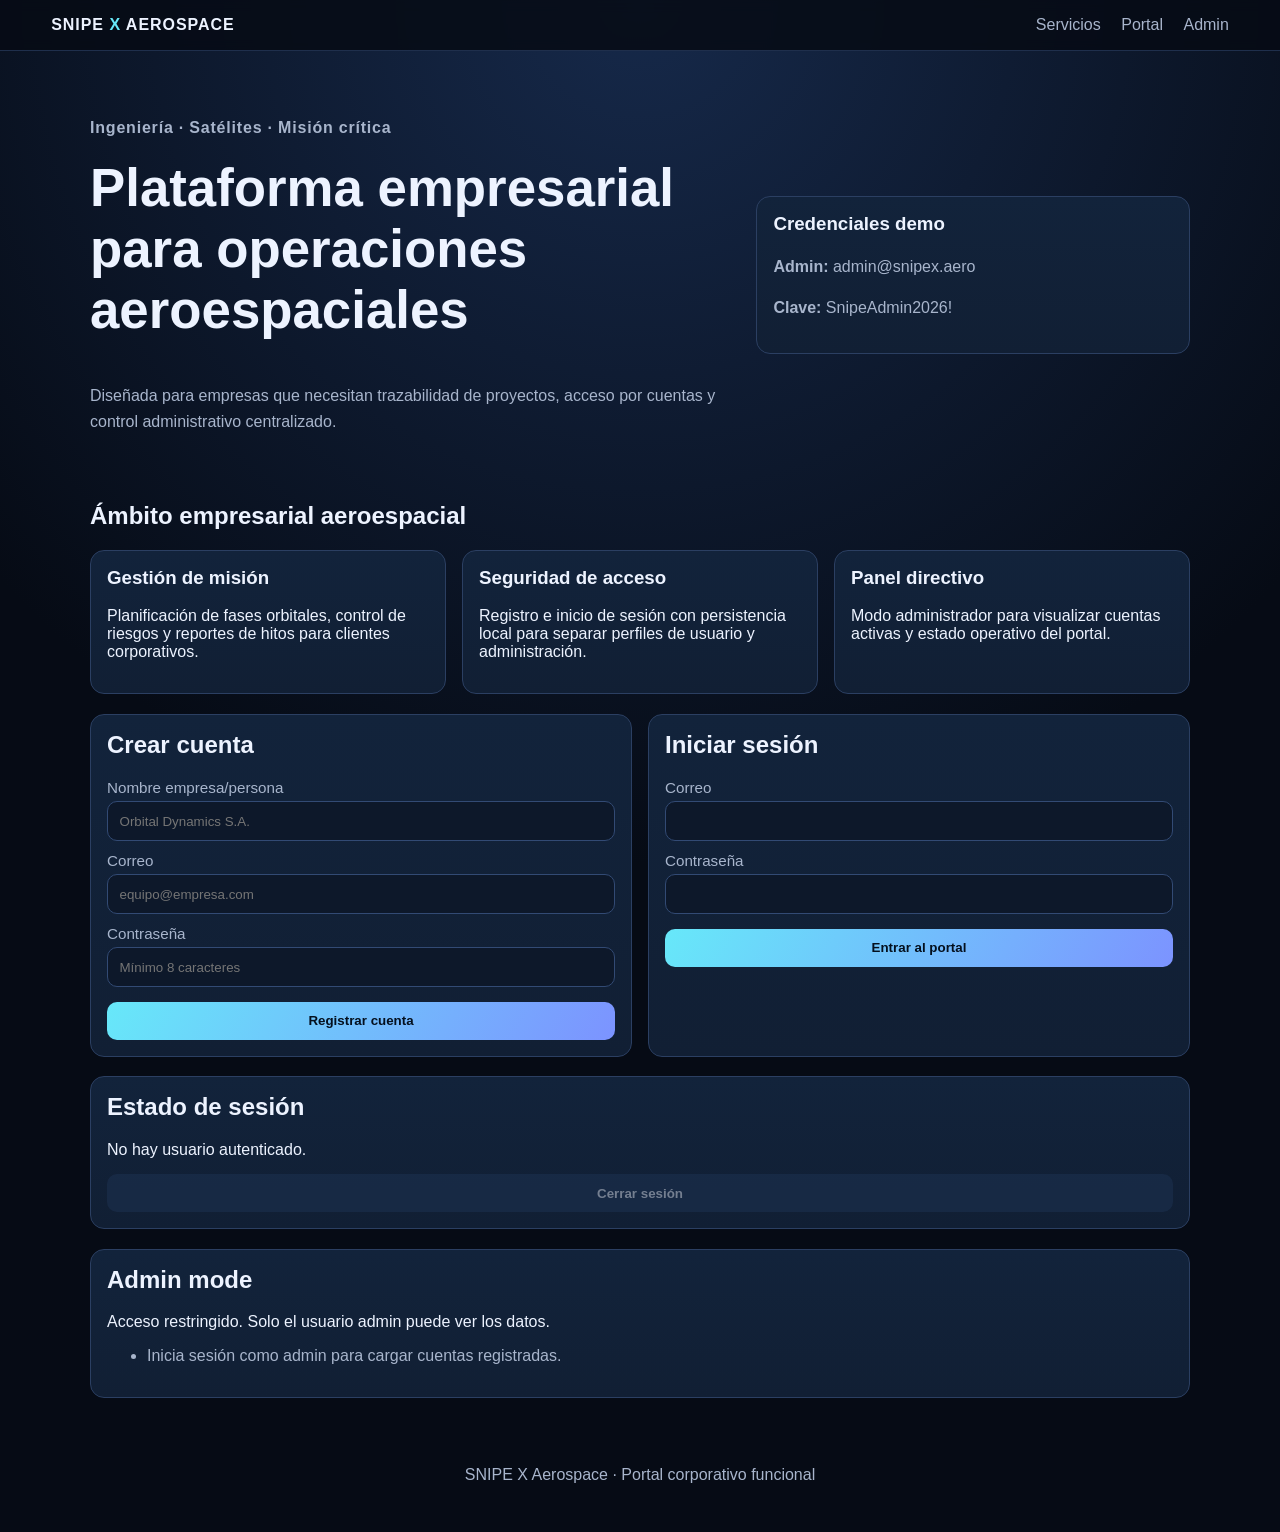
<file: SNIPEAAS.html>
<!DOCTYPE html>
<html lang="es">
<head>
  <meta charset="UTF-8" />
  <meta name="viewport" content="width=device-width, initial-scale=1.0" />
  <title>SNIPE X Aerospace | Portal Corporativo</title>
  <link rel="stylesheet" href="SNIPEXCSS.css" />
</head>
<body>
  <header class="topbar">
    <div class="brand">SNIPE <span>X</span> AEROSPACE</div>
    <nav>
      <a href="#servicios">Servicios</a>
      <a href="#portal">Portal</a>
      <a href="#admin">Admin</a>
    </nav>
  </header>

  <main>
    <section class="hero">
      <div>
        <p class="eyebrow">Ingeniería · Satélites · Misión crítica</p>
        <h1>Plataforma empresarial para operaciones aeroespaciales</h1>
        <p>
          Diseñada para empresas que necesitan trazabilidad de proyectos, acceso por cuentas y control administrativo centralizado.
        </p>
      </div>
      <div class="hero-panel">
        <h3>Credenciales demo</h3>
        <p><strong>Admin:</strong> admin@snipex.aero</p>
        <p><strong>Clave:</strong> SnipeAdmin2026!</p>
      </div>
    </section>

    <section id="servicios" class="section">
      <h2>Ámbito empresarial aeroespacial</h2>
      <div class="cards">
        <article class="card">
          <h3>Gestión de misión</h3>
          <p>Planificación de fases orbitales, control de riesgos y reportes de hitos para clientes corporativos.</p>
        </article>
        <article class="card">
          <h3>Seguridad de acceso</h3>
          <p>Registro e inicio de sesión con persistencia local para separar perfiles de usuario y administración.</p>
        </article>
        <article class="card">
          <h3>Panel directivo</h3>
          <p>Modo administrador para visualizar cuentas activas y estado operativo del portal.</p>
        </article>
      </div>
    </section>

    <section id="portal" class="section auth-grid">
      <div class="panel">
        <h2>Crear cuenta</h2>
        <form id="registerForm">
          <label for="regName">Nombre empresa/persona</label>
          <input id="regName" required minlength="3" placeholder="Orbital Dynamics S.A." />

          <label for="regEmail">Correo</label>
          <input id="regEmail" type="email" required placeholder="equipo@empresa.com" />

          <label for="regPassword">Contraseña</label>
          <input id="regPassword" type="password" required minlength="8" placeholder="Mínimo 8 caracteres" />

          <button type="submit">Registrar cuenta</button>
        </form>
      </div>

      <div class="panel">
        <h2>Iniciar sesión</h2>
        <form id="loginForm">
          <label for="loginEmail">Correo</label>
          <input id="loginEmail" type="email" required />

          <label for="loginPassword">Contraseña</label>
          <input id="loginPassword" type="password" required />

          <button type="submit">Entrar al portal</button>
        </form>
      </div>
    </section>

    <section class="section panel" id="sessionPanel">
      <h2>Estado de sesión</h2>
      <p id="sessionState">No hay usuario autenticado.</p>
      <button id="logoutBtn" class="secondary" disabled>Cerrar sesión</button>
    </section>

    <section id="admin" class="section panel admin-panel">
      <h2>Admin mode</h2>
      <p>Acceso restringido. Solo el usuario admin puede ver los datos.</p>
      <ul id="adminList">
        <li>Inicia sesión como admin para cargar cuentas registradas.</li>
      </ul>
    </section>
  </main>

  <footer>
    <p>SNIPE X Aerospace · Portal corporativo funcional</p>
  </footer>

  <script src="SNIPEXJS.js"></script>
</body>
</html>
</file>
<file: SNIPEXCSS.css>
:root {
  --bg: #060b15;
  --bg-soft: #101a2c;
  --card: #111f34;
  --line: #2b3f62;
  --text: #edf3ff;
  --muted: #a8b5cc;
  --accent: #67e8f9;
  --accent-2: #7c93ff;
  --danger: #ff7c7c;
}

* {
  box-sizing: border-box;
}

body {
  margin: 0;
  font-family: "Inter", "Segoe UI", Arial, sans-serif;
  background: radial-gradient(circle at top, #16294a, var(--bg) 52%);
  color: var(--text);
}

.topbar {
  display: flex;
  justify-content: space-between;
  align-items: center;
  padding: 1rem clamp(1rem, 4vw, 4rem);
  border-bottom: 1px solid #1f2f4c;
  background: rgba(6, 11, 21, 0.85);
  position: sticky;
  top: 0;
  backdrop-filter: blur(6px);
}

.brand {
  font-weight: 800;
  letter-spacing: 0.06em;
}

.brand span {
  color: var(--accent);
}

nav a {
  color: var(--muted);
  text-decoration: none;
  margin-left: 1rem;
}

nav a:hover {
  color: var(--accent);
}

main {
  width: min(1100px, 92%);
  margin: 0 auto;
}

.hero {
  display: grid;
  grid-template-columns: 1.5fr 1fr;
  gap: 1rem;
  align-items: center;
  padding: 3rem 0 2rem;
}

.eyebrow {
  color: var(--accent);
  font-weight: 700;
  letter-spacing: 0.05em;
}

h1 {
  margin-top: 0;
  font-size: clamp(1.8rem, 5vw, 3.3rem);
}

.hero p {
  color: var(--muted);
  line-height: 1.6;
}

.hero-panel,
.panel,
.card {
  background: linear-gradient(180deg, #12233b, var(--card));
  border: 1px solid var(--line);
  border-radius: 14px;
  padding: 1rem;
}

.section {
  margin: 1.2rem 0;
}

.cards {
  display: grid;
  grid-template-columns: repeat(auto-fit, minmax(210px, 1fr));
  gap: 1rem;
}

.auth-grid {
  display: grid;
  grid-template-columns: repeat(auto-fit, minmax(290px, 1fr));
  gap: 1rem;
}

h2,
h3 {
  margin-top: 0;
}

label {
  display: block;
  margin: 0.65rem 0 0.35rem;
  color: var(--muted);
  font-size: 0.95rem;
}

input {
  width: 100%;
  border: 1px solid #324a74;
  background: #0d182a;
  color: var(--text);
  border-radius: 10px;
  padding: 0.72rem;
}

button {
  margin-top: 0.9rem;
  width: 100%;
  border: none;
  border-radius: 10px;
  padding: 0.74rem;
  font-weight: 700;
  cursor: pointer;
  color: #04101e;
  background: linear-gradient(120deg, var(--accent), var(--accent-2));
}

button.secondary {
  background: #213557;
  color: var(--text);
}

button:disabled {
  opacity: 0.45;
  cursor: not-allowed;
}

#sessionState {
  margin: 0;
}

.admin-panel li {
  color: var(--muted);
  margin-bottom: 0.35rem;
}

.alert {
  margin-top: 0.5rem;
  color: var(--accent);
  font-weight: 600;
}

.alert.error {
  color: var(--danger);
}

footer {
  text-align: center;
  color: var(--muted);
  padding: 2rem 1rem;
}

@media (max-width: 860px) {
  .hero {
    grid-template-columns: 1fr;
  }
}
</file>
